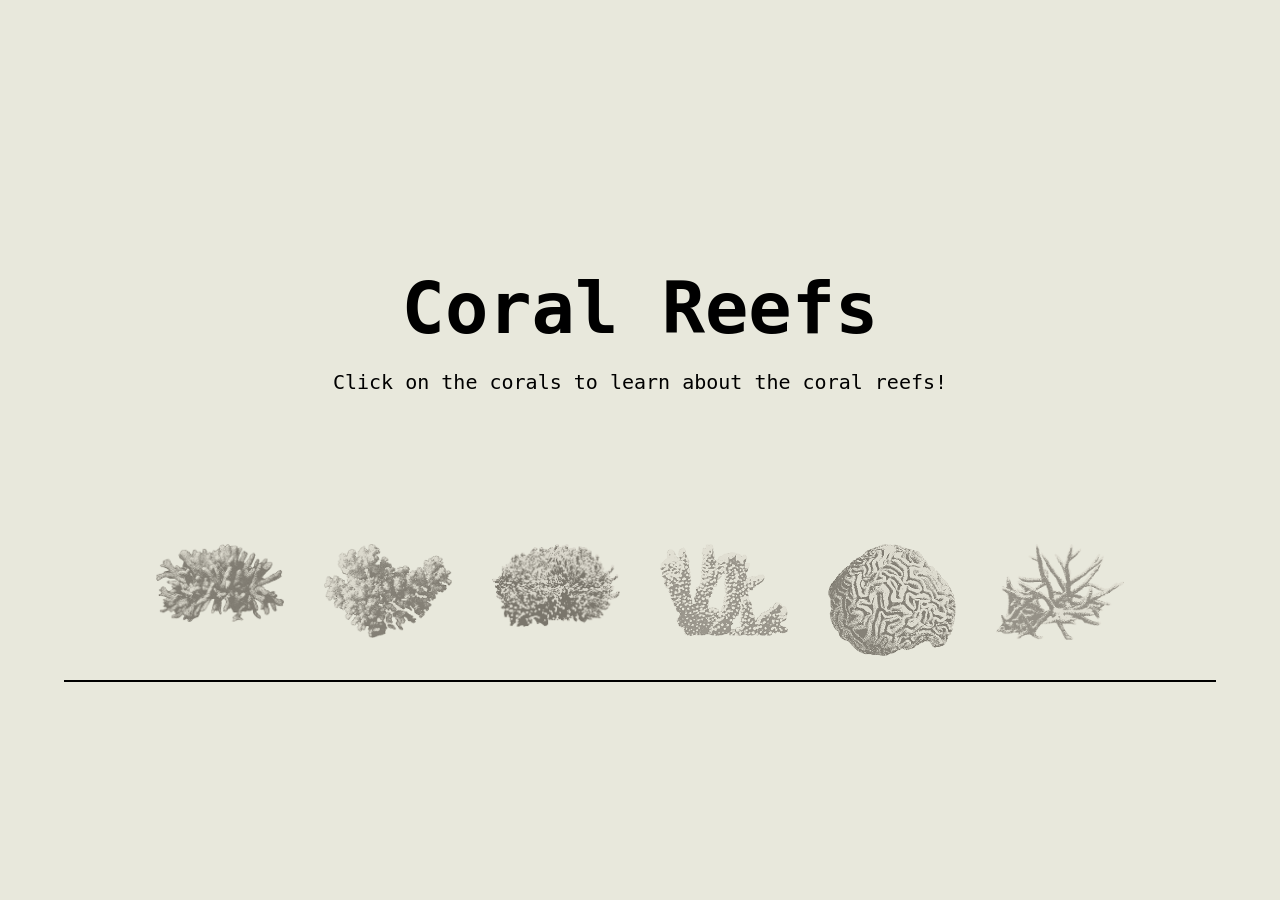
<file: index.html>
<!DOCTYPE html>
<html lang="en">
    
<head>
    <meta charset="UTF-8">
    <title>Coral Reefs</title>
    <link rel="stylesheet" href="style.css">
</head>

<body>

<div class="container">

    <h1>Coral Reefs</h1>
    <p class="subtitle">Click on the corals to learn about the coral reefs!</p>

    <div class="coral-row">

        <div class="coral" data-reef="gbr">
            <img src="Images/GBR/Greatbarrierreef_Home.png" alt="Great Barrier Reef">
            <span class="label">Great Barrier Reef</span>
        </div>

        <div class="coral" data-reef="rs">
            <img src="Images/RS/RedSeaCoralReef_Home.png" alt="Red Sea Reef">
            <span class="label">Red Sea Reef</span>
        </div>

        <div class="coral" data-reef="ct">
            <img src="Images/CT/Coraltriangle_Home.png" alt="Coral Triangle">
            <span class="label">Coral Triangle</span>
        </div>

        <div class="coral" data-reef="hc">
            <img src="Images/HC/Hawaiiancoralreef_Home.png" alt="Hawaiian Reef">
            <span class="label">Hawaiian Reef</span>
        </div>

        <div class="coral" data-reef="cr">
            <img src="Images/CCR/Caribbeancoralreef_Home.png" alt="Caribbean Reef">
            <span class="label">Caribbean Reef</span>
        </div>

        <div class="coral" data-reef="mc">
            <img src="Images/MC/Maldivescoralreef_Home.png" alt="Maldives Reef">
            <span class="label">Maldives Reef</span>
        </div>

    </div>

</div>

<script src="script.js"></script>

</body>
</html>
</file>
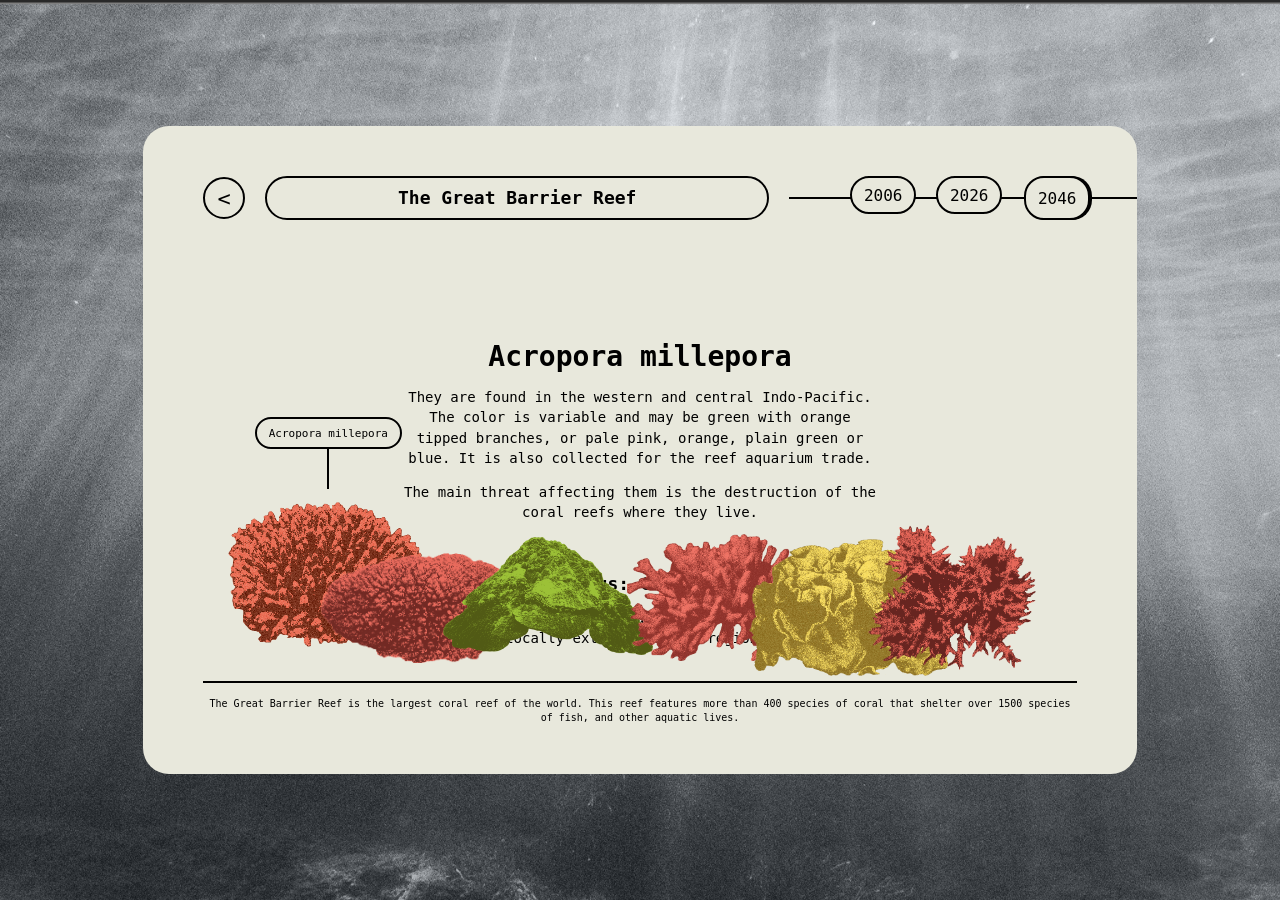
<file: reef.html>
<!DOCTYPE html>
<html lang="en">

<head>
    <meta charset="UTF-8">
    <title>Reef Page</title>
    <link rel="stylesheet" href="style.css">
</head>

<body>

<div class="reef-container">
    <div class="reef-panel">

        <div class="top-bar">

            <button class="back-btn" onclick="goBack()">&#60;</button>

            <div class="reef-title-box">
                <h1 id="reef-page-title">The Great Barrier Reef</h1>
            </div>

            <div class="year-section">
                <div class="year-line"></div>

                <div class="year-buttons">
                    <button onclick="changeYear(2006)">2006</button>
                    <button onclick="changeYear(2026)">2026</button>
                    <button onclick="changeYear(2046)">2046</button>
                </div>
            </div>
        </div>

        <div class="center-content">
            <h2 id="coral-name">Acropora millepora</h2>

            <div class="text-box">
                <p id="text-blue">Blue text goes here</p>
                <p id="text-green">Green text goes here</p>
            </div>

            <div class="status-box">
                <p id="status-title"><strong>Status: Critical</strong></p>
                <p id="status-text">Status text will change based on year</p>
            </div>
        </div>

        <div class="coral-display">

            <div class="coral-label-card" id="coral-label-card">
                <span id="coral-label-text">Acropora millepora</span>
            </div>

            <div class="coral coral1"></div>
            <div class="coral coral2"></div>
            <div class="coral coral3"></div>
            <div class="coral coral4"></div>
            <div class="coral coral5"></div>
            <div class="coral coral6"></div>
        </div>

        <div class="bottom-info">
            <div class="bottom-line"></div>
            <p id="reef-info">The reef information goes here.</p>
        </div>

    </div>
</div>

<script src="script.js"></script>

</body>
</html>

</body>
</html>
</file>
<file: style.css>
/* ===== RESET DEFAULT BROWSER STYLES ===== */
body {
margin: 0;
padding: 0;
font-family: 'Cascadia Code', monospace;
background-color: #e8e8dc;

/* ✅ NEW: center everything on screen */
height: 100vh;
display: flex;
justify-content: center;
align-items: center;

}

/* ===== MAIN CONTAINER ===== */
.container {
text-align: center;

/* ✅ UPDATED: better responsive spacing */
width: 90%;
max-width: 1200px;

}

/* ===== TITLE ===== */
h1 {
font-size: 72px;
margin-bottom: 10px;
}

/* ===== SUBTITLE ===== */
.subtitle {
font-size: 20px;

/* ✅ REDUCED: was too large and broke centering */
margin-bottom: 150px;

}

/* ===== CORAL ROW (IMPORTANT PART) ===== */
.coral-row {
display: flex;
justify-content: center;
/* ✅ NEW: makes layout responsive */
flex-wrap: wrap;

gap: 40px;

/* ✅ NEW: bottom line */
border-bottom: 2px solid black;
padding-bottom: 20px;

}

/* ===== EACH CORAL BLOCK ===== */
.coral {
position: relative;
cursor: pointer;
transition: transform 0.3s ease;
}

/* ===== CORAL IMAGE ===== */
.coral img {
/* ✅ UPDATED: responsive sizing */
width: 10vw;
min-width: 100px;
max-width: 160px;
}

/* ===== HOVER EFFECT (MOVE UP) ===== */
.coral:hover {
transform: translateY(-10px);
}

/* ===== LABEL (HIDDEN BY DEFAULT) ===== */
.label {
position: absolute;
top: -100px;
left: 50%;
transform: translateX(-50%);

background-color: #e8e8dc;
border: 2px solid black;
border-radius: 15px;
padding: 5px 10px;
font-size: 16px;

opacity: 0;
transition: opacity 0.3s ease;

}

/* ===== SHOW LABEL ON HOVER ===== */
.coral:hover .label {
opacity: 1;
}

/* ===== NEW: LINE FROM CORAL TO LABEL ===== */
.coral::before {
content: "";
position: absolute;
/* starts from top of coral */
top: -60px;
left: 50%;
transform: translateX(-50%);

width: 2px;
height: 60px;

background-color: black;

opacity: 0;
transition: opacity 0.3s ease;

}

/* show line on hover */
.coral:hover::before {
opacity: 1;
}
/* ===== FIX: stop home-page hover line from affecting reef-page corals ===== */
.reef-panel .coral::before {
content: none;
display: none;
}

/* optional safety: reef page does not use the home-page label element */
.reef-panel .label {
display: none;
}

/* =========================================
REEF PAGE
========================================= */

/* full screen background */
.reef-container {
width: 100%;
height: 100vh;
background-image: url("Images/Background.png");
background-size: cover;
background-position: center;
background-repeat: no-repeat;

display: flex;
justify-content: center;
align-items: center;
padding: 100px;
box-sizing: border-box;
}

/* main inner panel */
.reef-panel {
width: 92%;
height: 72vh;
background-color: #e8e8dc;
border-radius: 26px;
position: relative;
padding: 50px 60px 50px 60px;
box-sizing: border-box;
overflow: hidden;
}

/* =========================================
TOP BAR
========================================= */
.top-bar {
display: grid;
grid-template-columns: auto 1fr auto;
align-items: center;
column-gap: 20px;
}

/* back button */
.back-btn {
width: 42px;
height: 42px;
border: 2px solid black;
border-radius: 50%;
background-color: #e8e8dc;
font-family: 'Cascadia Code', monospace;
font-size: 22px;
cursor: pointer;
display: flex;
justify-content: center;
align-items: center;
padding: 0;
}

/* reef title capsule */
.reef-title-box {
width: 500px;
max-width: 100%;
height: 40px;
border: 2px solid black;
border-radius: 24px;
background-color: #e8e8dc;
display: flex;
align-items: center;
justify-content: center;
}

#reef-page-title {
margin: 0;
font-size: 18px;
line-height: 1;
}

/* year area */
.year-section {
width: 360px;
position: relative;
display: flex;
justify-content: center;
align-items: center;
}

.year-line {
position: absolute;
width: 100%;
height: 2px;
background-color: black;
top: 50%;
left: 0;
transform: translateY(-50%);
}

.year-buttons {
position: relative;
z-index: 2;
display: flex;
gap: 20px;
}

.year-buttons button {
width: 66px;
height: 38px;
border: 2px solid black;
border-radius: 20px;
background-color: #e8e8dc;
font-family: 'Cascadia Code', monospace;
font-size: 16px;
cursor: pointer;
transition: height 0.2s ease, transform 0.2s ease, box-shadow 0.2s ease;
}

.year-buttons button:hover {
height: -10px;
transform: translateX(2px);
box-shadow: 2px 0 0 black;
}

.year-buttons button.active {
height: 44px;
transform: translateX(2px);
box-shadow: 2px 0 0 black;
}

/* =========================================
CENTER TEXT BLOCK
========================================= */
.center-content {
width: 480px;
max-width: 90%;
margin: 30px auto 0 auto;
transform: translateY(10px);

/* ✅ CENTER EVERYTHING WITHOUT TOUCHING SPACING */
display: flex;
flex-direction: column;
align-items: center;

text-align: center;

}

/* coral title */
#coral-name {
font-size: 28px;
margin: 80px 0 14px 0;
}

/* -----------------------------
BLUE + GREEN TEXT AREA
TWEAK HERE if you want to move
or resize the main description text
------------------------------ */
.text-box {
width: 100%;
margin: 100 auto 40px auto;
}

/* FIRST PARAGRAPH ("blue text" in your design) */
#text-blue {
font-size: 14px;
line-height: 1.45;
margin: 0 0 14px 0;
}

/* SECOND PARAGRAPH ("green text" in your design) */
#text-green {
font-size: 14px;
line-height: 1.45;
margin: 0 0 50px 0;
}

/* status area */
.status-box {
width: 100%;
margin-top: px;
}

#status-title {
font-size: 18px;
margin: 0 0 14px 0;
}

#status-text {
font-size: 14px;
line-height: 1.45;
margin: 0;
}

/* =========================================
CORAL AREA
========================================= */
.coral-display {
position: absolute;
left: 80px;
right: 80px;
bottom: 94px;
height: 215px;
}

/* reef page corals only */
.reef-panel .coral {
position: absolute;
width: 210px;
height: 145px;
background-size: contain;
background-repeat: no-repeat;
background-position: center;
cursor: pointer;
transition: transform 0.25s ease;
}

.reef-panel .coral:hover {
transform: translateY(-15px);
}

/* clicked coral stays lifted */
.reef-panel .coral.active-coral {
transform: translateY(-15px);
}


/* left coral cluster */
.coral1 { left: 0;   bottom: 18px; }
.coral2 { left: 98px; bottom: 0; }
.coral3 { left: 220px; bottom: 12px; }

/* right coral cluster */
.coral4 { right: 220px; bottom: 10px; }
.coral5 { right: 98px;  bottom: 0; }
.coral6 { right: 0;   bottom: 10px; }

/* hover label card */
.coral-label-card {
position: absolute;
min-width: 110px;
height: 28px;
border: 2px solid black;
border-radius: 16px;
background-color: #e8e8dc;
display: flex;
justify-content: center;
align-items: center;
padding: 0 12px;
z-index: 5;
pointer-events: none;
opacity: 0;
transition: opacity 0.2s ease;
}

/* vertical line below hover label */
.coral-label-card::after {
content: "";
position: absolute;
width: 2px;
height: 42px;
background-color: black;
top: 28px;
left: 50%;
transform: translateX(-50%);
}

#coral-label-text {
font-size: 11px;
white-space: nowrap;
}

/* =========================================
BOTTOM INFO
========================================= */
.bottom-info {
position: absolute;
left: 60px;
right: 60px;
bottom: 50px;
text-align: center;
}

.bottom-line {
width: 100%;
height: 2px;
background-color: black;
margin-bottom: 14px;
}

#reef-info {
margin: 0;
font-size: 10px;
line-height: 1.35;
}

/* =========================================
RESPONSIVE
========================================= */
@media (max-width: 1100px) {
.reef-title-box {
width: 360px;
}

.year-section {
    width: 300px;
}

.center-content {
    width: 430px;
}

.reef-panel .coral {
    width: 170px;
    height: 120px;
}

.coral1 { left: 0; bottom: 15px; }
.coral2 { left: 75px; bottom: 0; }
.coral3 { left: 160px; bottom: 10px; }

.coral4 { right: 160px; bottom: 10px; }
.coral5 { right: 75px; bottom: 0; }
.coral6 { right: 0; bottom: 10px; }

}

@media (max-width: 850px) {
.reef-panel {
padding: 20px;
}

.top-bar {
    grid-template-columns: 1fr;
    row-gap: 14px;
    justify-items: center;
}

.reef-title-box,
.year-section {
    width: 100%;
    max-width: 360px;
}

.center-content {
    margin-top: 22px;
}

.coral-display {
    left: 20px;
    right: 20px;
    bottom: 68px;
    height: 180px;
}

.reef-panel .coral {
    width: 110px;
    height: 82px;
}

.coral1 { left: 0; bottom: 10px; }
.coral2 { left: 45px; bottom: 0; }
.coral3 { left: 95px; bottom: 10px; }

.coral4 { right: 95px; bottom: 10px; }
.coral5 { right: 45px; bottom: 0; }
.coral6 { right: 0; bottom: 10px; }

#reef-info {
    font-size: 9px;
}

}
</file>
